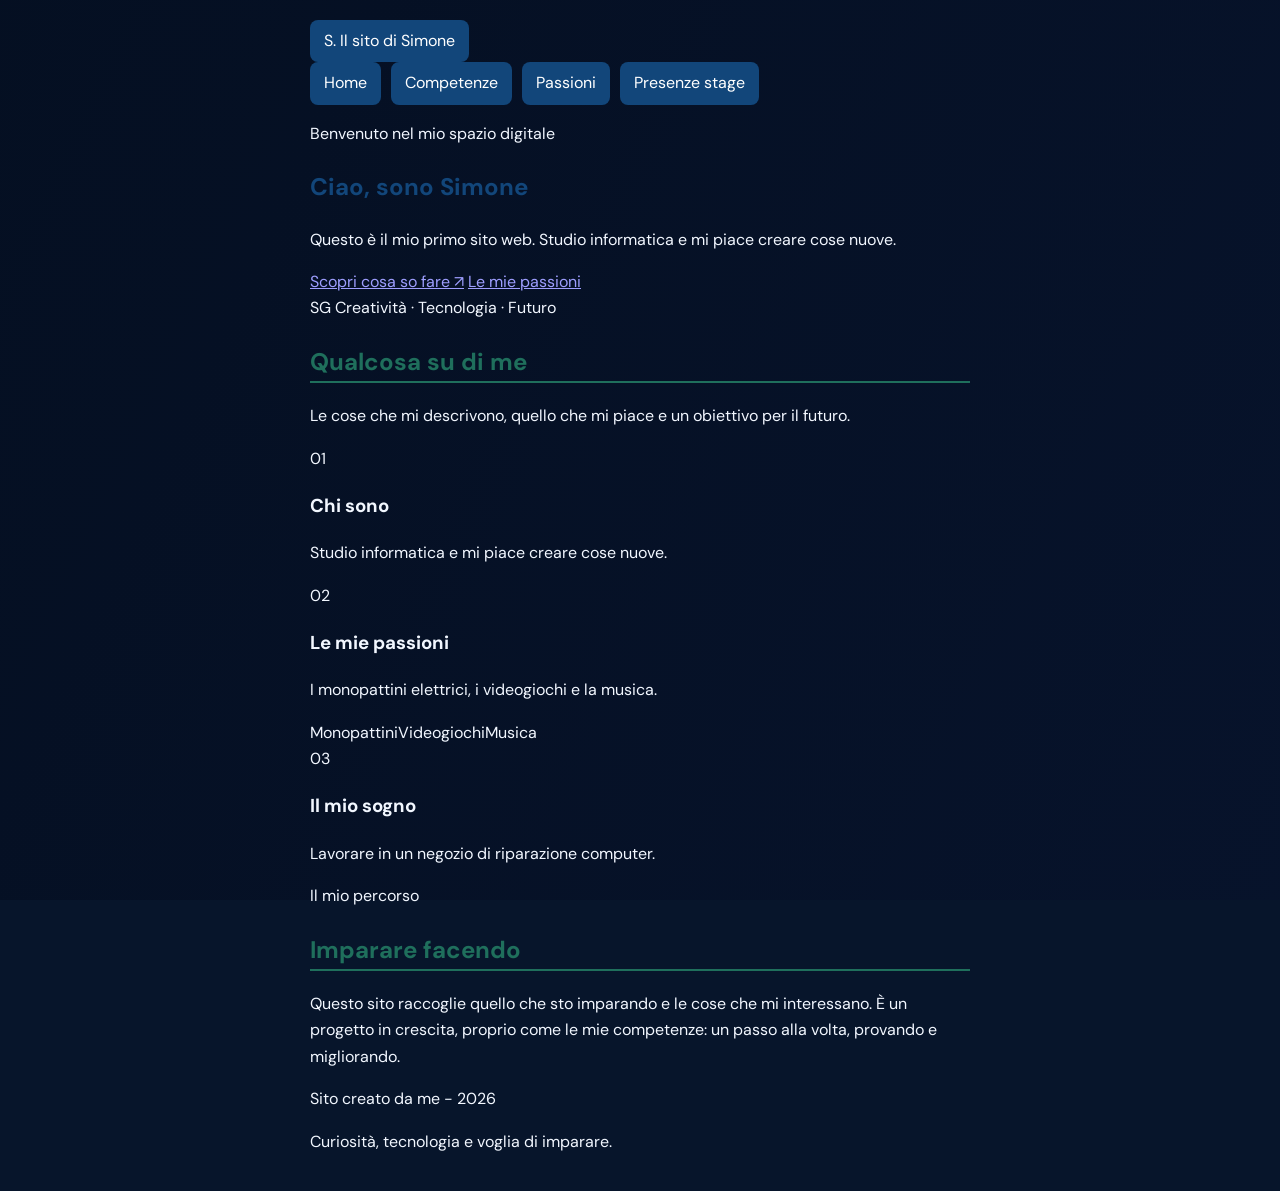
<file: index.html>
<!DOCTYPE html>
<html lang="it">
<head>
  <meta charset="utf-8">
  <meta name="viewport" content="width=device-width, initial-scale=1">
  <meta name="theme-color" content="#07152b">
  <meta name="description" content="Il sito personale di Simone: informatica, competenze e passioni.">
  <title>Home | Il sito di Simone</title>
  <link rel="stylesheet" href="style.css">
</head>
<body class="page-home">
<header class="site-header">
  <div class="site-shell">
    <nav class="menu" aria-label="Navigazione principale">
      <a class="brand" href="index.html" aria-label="Simone — pagina iniziale">
        <span class="brand-mark" aria-hidden="true">S.</span>
        <span class="brand-name">Il sito di Simone</span>
      </a>
      <div class="nav-links">
        <a href="index.html" aria-current="page">Home</a>
        <a href="competenze.html">Competenze</a>
        <a href="passione.html">Passioni</a>
        <a href="presenze.html">Presenze stage</a>
      </div>
    </nav>
  </div>
</header>
  <main class="site-shell page-enter">
    <section class="hero" aria-labelledby="titolo-principale">
      <div>
        <p class="eyebrow">Benvenuto nel mio spazio digitale</p>
        <h1 id="titolo-principale">Ciao, sono <span class="gradient-text">Simone</span></h1>
        <p class="lead">Questo è il mio primo sito web. Studio informatica e mi piace creare cose nuove.</p>
        <div class="hero-actions">
          <a class="button primary" href="competenze.html">Scopri cosa so fare <span aria-hidden="true">↗</span></a>
          <a class="button secondary" href="passione.html">Le mie passioni</a>
        </div>
      </div>
      <div class="hero-art" aria-label="Illustrazione astratta ispirata alla tecnologia">
        <span class="orbit" aria-hidden="true"></span>
        <span class="orbit two" aria-hidden="true"></span>
        <span class="core" aria-hidden="true">SG</span>
        <span class="art-caption">Creatività · Tecnologia · Futuro</span>
      </div>
    </section>

    <section aria-labelledby="chi-sono-titolo">
      <div class="section-heading">
        <h2 id="chi-sono-titolo">Qualcosa su di me</h2>
        <p>Le cose che mi descrivono, quello che mi piace e un obiettivo per il futuro.</p>
      </div>
      <div class="content-grid">
        <article class="card">
          <div class="card-icon" aria-hidden="true">01</div>
          <h3>Chi sono</h3>
          <p>Studio informatica e mi piace creare cose nuove.</p>
        </article>
        <article class="card">
          <div class="card-icon" aria-hidden="true">02</div>
          <h3>Le mie passioni</h3>
          <p>I monopattini elettrici, i videogiochi e la musica.</p>
          <div class="tag-row"><span class="tag">Monopattini</span><span class="tag">Videogiochi</span><span class="tag">Musica</span></div>
        </article>
        <article class="card">
          <div class="card-icon" aria-hidden="true">03</div>
          <h3>Il mio sogno</h3>
          <p>Lavorare in un negozio di riparazione computer.</p>
        </article>
      </div>
    </section>

    <section class="bio-panel" aria-labelledby="un-passo-alla-volta">
      <p class="eyebrow">Il mio percorso</p>
      <h2 id="un-passo-alla-volta">Imparare facendo</h2>
      <p>Questo sito raccoglie quello che sto imparando e le cose che mi interessano. È un progetto in crescita, proprio come le mie competenze: un passo alla volta, provando e migliorando.</p>
    </section>
  </main>
<footer class="site-footer">
  <div class="site-shell footer-inner">
    <p>Sito creato da me - 2026</p>
    <p>Curiosità, tecnologia e voglia di imparare.</p>
  </div>
</footer>
</body>
</html>
</file>
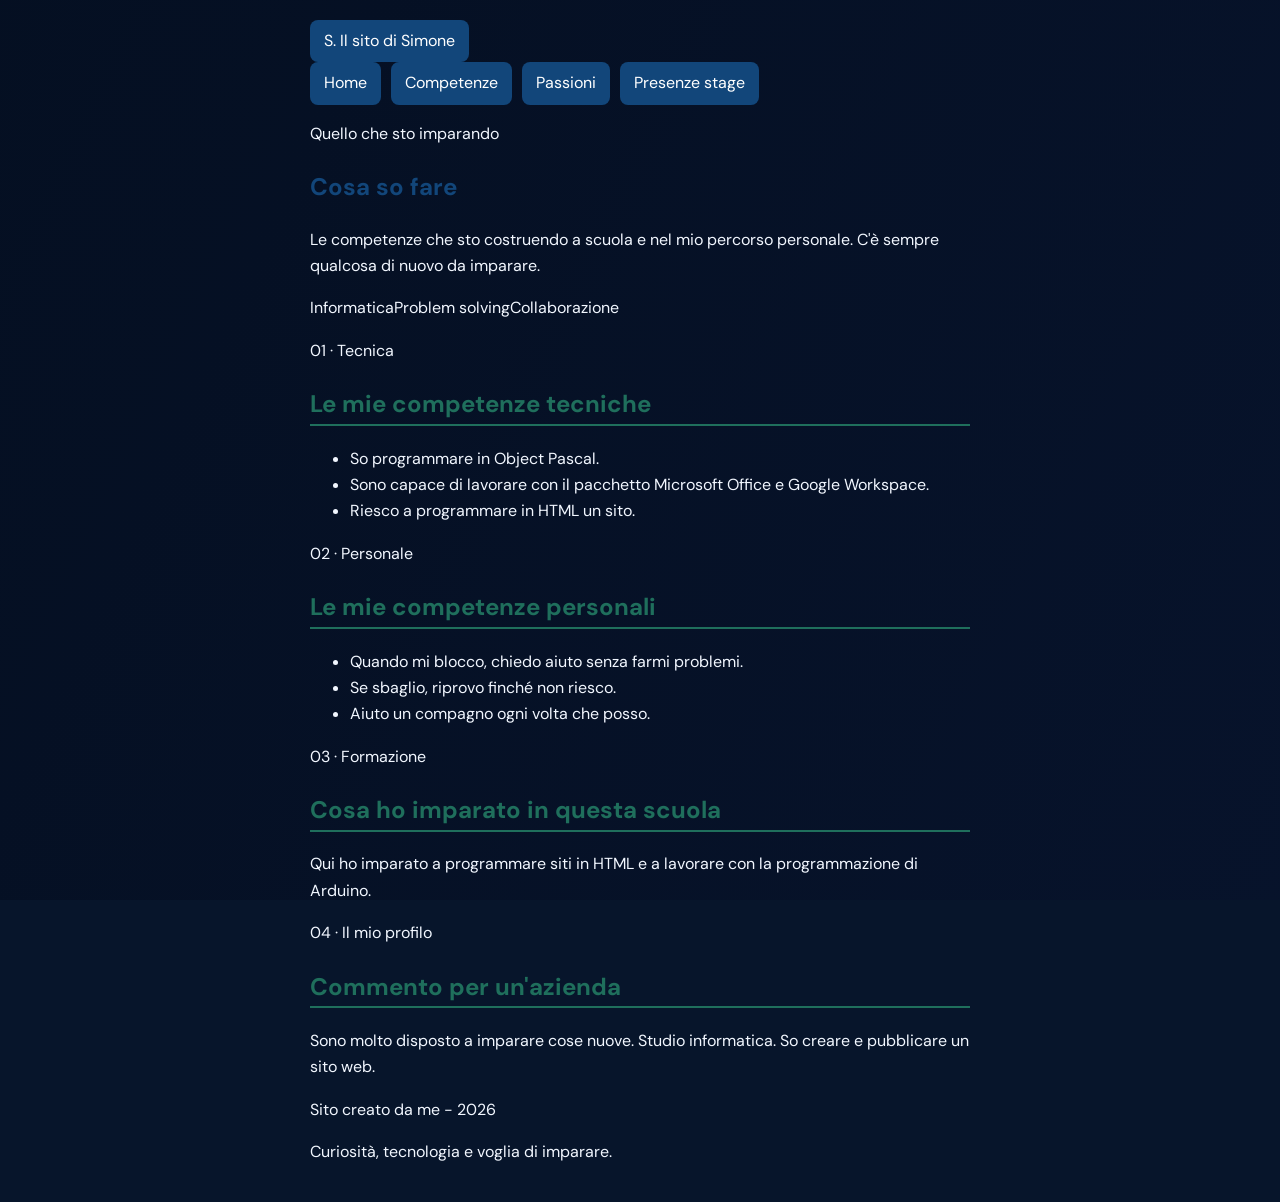
<file: competenze.html>
<!DOCTYPE html>
<html lang="it">
<head>
  <meta charset="utf-8">
  <meta name="viewport" content="width=device-width, initial-scale=1">
  <meta name="theme-color" content="#07152b">
  <meta name="description" content="Le competenze tecniche e personali di Simone e quello che ha imparato a scuola.">
  <title>Competenze | Il sito di Simone</title>
  <link rel="stylesheet" href="style.css">
</head>
<body class="page-skills">
<header class="site-header">
  <div class="site-shell">
    <nav class="menu" aria-label="Navigazione principale">
      <a class="brand" href="index.html" aria-label="Simone — pagina iniziale">
        <span class="brand-mark" aria-hidden="true">S.</span>
        <span class="brand-name">Il sito di Simone</span>
      </a>
      <div class="nav-links">
        <a href="index.html">Home</a>
        <a href="competenze.html" aria-current="page">Competenze</a>
        <a href="passione.html">Passioni</a>
        <a href="presenze.html">Presenze stage</a>
      </div>
    </nav>
  </div>
</header>
  <main class="site-shell page-enter">
    <section class="page-intro">
      <p class="page-label">Quello che sto imparando</p>
      <h1>Cosa so <span class="gradient-text">fare</span></h1>
      <p>Le competenze che sto costruendo a scuola e nel mio percorso personale. C'è sempre qualcosa di nuovo da imparare.</p>
      <div class="tag-row"><span class="tag">Informatica</span><span class="tag">Problem solving</span><span class="tag">Collaborazione</span></div>
    </section>

    <section class="skills-layout" aria-label="Le mie competenze">
      <article class="skills-panel">
        <p class="eyebrow">01 · Tecnica</p>
        <h2>Le mie competenze tecniche</h2>
        <ul class="clean-list">
          <li>So programmare in Object Pascal.</li>
          <li>Sono capace di lavorare con il pacchetto Microsoft Office e Google Workspace.</li>
          <li>Riesco a programmare in HTML un sito.</li>
        </ul>
      </article>
      <article class="skills-panel">
        <p class="eyebrow">02 · Personale</p>
        <h2>Le mie competenze personali</h2>
        <ul class="clean-list">
          <li>Quando mi blocco, chiedo aiuto senza farmi problemi.</li>
          <li>Se sbaglio, riprovo finché non riesco.</li>
          <li>Aiuto un compagno ogni volta che posso.</li>
        </ul>
      </article>
    </section>

    <section class="wide-panel">
      <p class="eyebrow">03 · Formazione</p>
      <h2>Cosa ho imparato in questa scuola</h2>
      <p>Qui ho imparato a programmare siti in HTML e a lavorare con la programmazione di Arduino.</p>
    </section>

    <section class="wide-panel">
      <p class="eyebrow">04 · Il mio profilo</p>
      <h2>Commento per un'azienda</h2>
      <p>Sono molto disposto a imparare cose nuove. Studio informatica. So creare e pubblicare un sito web.</p>
    </section>
  </main>
<footer class="site-footer">
  <div class="site-shell footer-inner">
    <p>Sito creato da me - 2026</p>
    <p>Curiosità, tecnologia e voglia di imparare.</p>
  </div>
</footer>
</body>
</html>
</file>
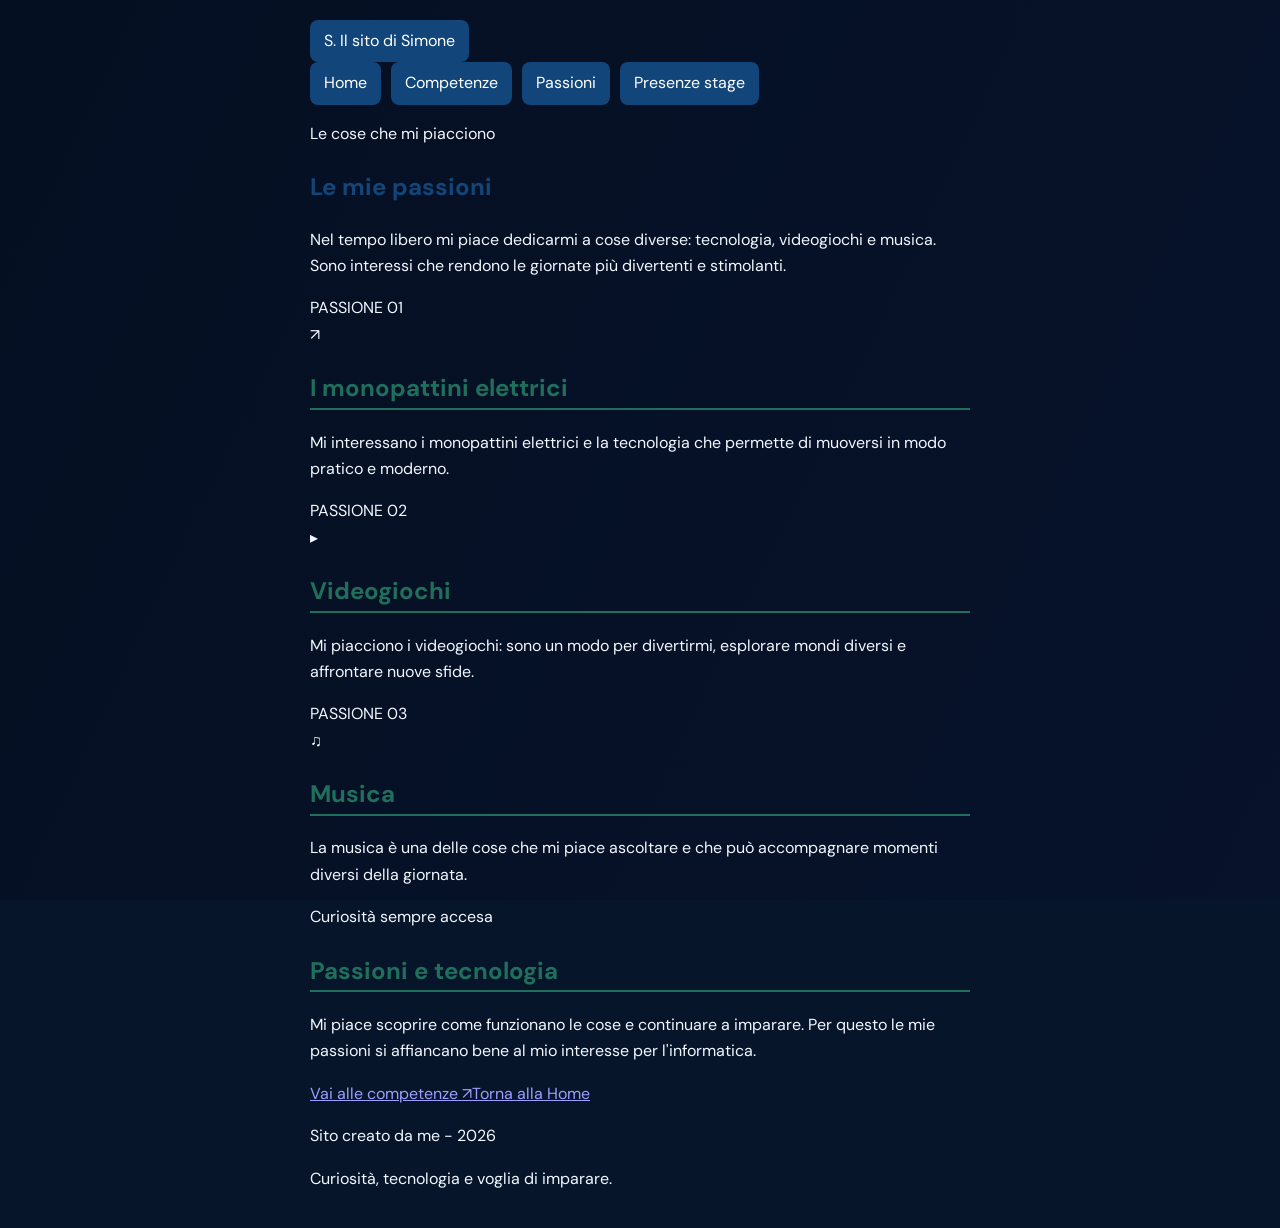
<file: passione.html>
<!DOCTYPE html>
<html lang="it">
<head>
  <meta charset="utf-8">
  <meta name="viewport" content="width=device-width, initial-scale=1">
  <meta name="theme-color" content="#07152b">
  <meta name="description" content="Le passioni di Simone: monopattini elettrici, videogiochi e musica.">
  <title>Passioni | Il sito di Simone</title>
  <link rel="stylesheet" href="style.css">
</head>
<body class="page-passion">
<header class="site-header">
  <div class="site-shell">
    <nav class="menu" aria-label="Navigazione principale">
      <a class="brand" href="index.html" aria-label="Simone — pagina iniziale">
        <span class="brand-mark" aria-hidden="true">S.</span>
        <span class="brand-name">Il sito di Simone</span>
      </a>
      <div class="nav-links">
        <a href="index.html">Home</a>
        <a href="competenze.html">Competenze</a>
        <a href="passione.html" aria-current="page">Passioni</a>
        <a href="presenze.html">Presenze stage</a>
      </div>
    </nav>
  </div>
</header>
  <main class="site-shell page-enter">
    <section class="page-intro">
      <p class="page-label">Le cose che mi piacciono</p>
      <h1>Le mie <span class="gradient-text">passioni</span></h1>
      <p>Nel tempo libero mi piace dedicarmi a cose diverse: tecnologia, videogiochi e musica. Sono interessi che rendono le giornate più divertenti e stimolanti.</p>
    </section>

    <section class="content-grid passion-grid" aria-label="Le mie passioni">
      <article class="card">
        <span class="passion-number">PASSIONE 01</span>
        <div class="card-icon" aria-hidden="true">↗</div>
        <h2>I monopattini elettrici</h2>
        <p>Mi interessano i monopattini elettrici e la tecnologia che permette di muoversi in modo pratico e moderno.</p>
      </article>
      <article class="card">
        <span class="passion-number">PASSIONE 02</span>
        <div class="card-icon" aria-hidden="true">▸</div>
        <h2>Videogiochi</h2>
        <p>Mi piacciono i videogiochi: sono un modo per divertirmi, esplorare mondi diversi e affrontare nuove sfide.</p>
      </article>
      <article class="card">
        <span class="passion-number">PASSIONE 03</span>
        <div class="card-icon" aria-hidden="true">♫</div>
        <h2>Musica</h2>
        <p>La musica è una delle cose che mi piace ascoltare e che può accompagnare momenti diversi della giornata.</p>
      </article>
    </section>

    <section class="bio-panel">
      <p class="eyebrow">Curiosità sempre accesa</p>
      <h2>Passioni e tecnologia</h2>
      <p>Mi piace scoprire come funzionano le cose e continuare a imparare. Per questo le mie passioni si affiancano bene al mio interesse per l'informatica.</p>
      <div class="hero-actions"><a class="button primary" href="competenze.html">Vai alle competenze <span aria-hidden="true">↗</span></a><a class="button secondary" href="index.html">Torna alla Home</a></div>
    </section>
  </main>
<footer class="site-footer">
  <div class="site-shell footer-inner">
    <p>Sito creato da me - 2026</p>
    <p>Curiosità, tecnologia e voglia di imparare.</p>
  </div>
</footer>
</body>
</html>
</file>
<file: style.css>
@import url('https://fonts.googleapis.com/css2?family=DM+Sans:wght@400;500;600;700&family=Space+Grotesk:wght@400;500;600;700&display=swap');

:root {
  color-scheme: dark;
  --bg: #07152b;
  --surface: rgba(12, 29, 57, .78);
  --surface-strong: rgba(12, 30, 60, .94);
  --border: rgba(172, 218, 255, .16);
  --text: #f2f7ff;
  --muted: #a8bbd7;
  --cyan: #65e7f4;
  --blue: #91a8ff;
  --violet: #bba6ff;
  --shadow: 0 24px 70px rgba(0, 0, 0, .24);
}

*, *::before, *::after { box-sizing: border-box; }
html { scroll-behavior: smooth; }
body {
  min-height: 100vh;
  margin: 0;
  color: var(--text);
  font-family: 'DM Sans', Arial, sans-serif;
  line-height: 1.65;
  background-color: var(--bg);
  background-image: linear-gradient(115deg, rgba(4, 14, 32, .82), rgba(7, 18, 43, .72));
  background-size: cover;
  background-position: center top;
  background-repeat: no-repeat;
  background-attachment: fixed;
  max-width: 700px;
  margin: 0 auto;
  padding: 20px;
}

h1 {
  color: #12467a;
}
h2 {
  color: #1f6f5c;
  border-bottom: 2px solid #1f6f5c;
}

nav a {
  display: inline-block;
  background: #12467a;
  color: white;
  padding: 8px 14px;
  margin-right: 6px;
  border-radius: 8px;
  text-decoration: none;
}
nav a:hover {
  background: #f28c28;
}

table {
  border-collapse: collapse;
  width: 100%;
  background: white;
}
th, td {
  border: 1px solid #999999;
  padding: 8px;
  text-align: left;
}
th {
  background: #12467a;
  color: white;
}
tr:nth-child(even) {
  background: #eef3f8;
}
img {
  max-width: 100%;
  border-radius: 12px;
}

.presente {
  background: #c8f0d2;
}
.assente {
  background: #f6c9c9;
}
#riepilogo {
  background: white;
  border: 2px solid #12467a;
  border-radius: 12px;
  padding: 10px 20px;
  margin-top: 20px;
  color: #222;
}

@media (max-width: 600px) {
  body {
    padding: 10px;
  }
  th, td {
    padding: 4px;
    font-size: 14px;
  }
}
</file>
